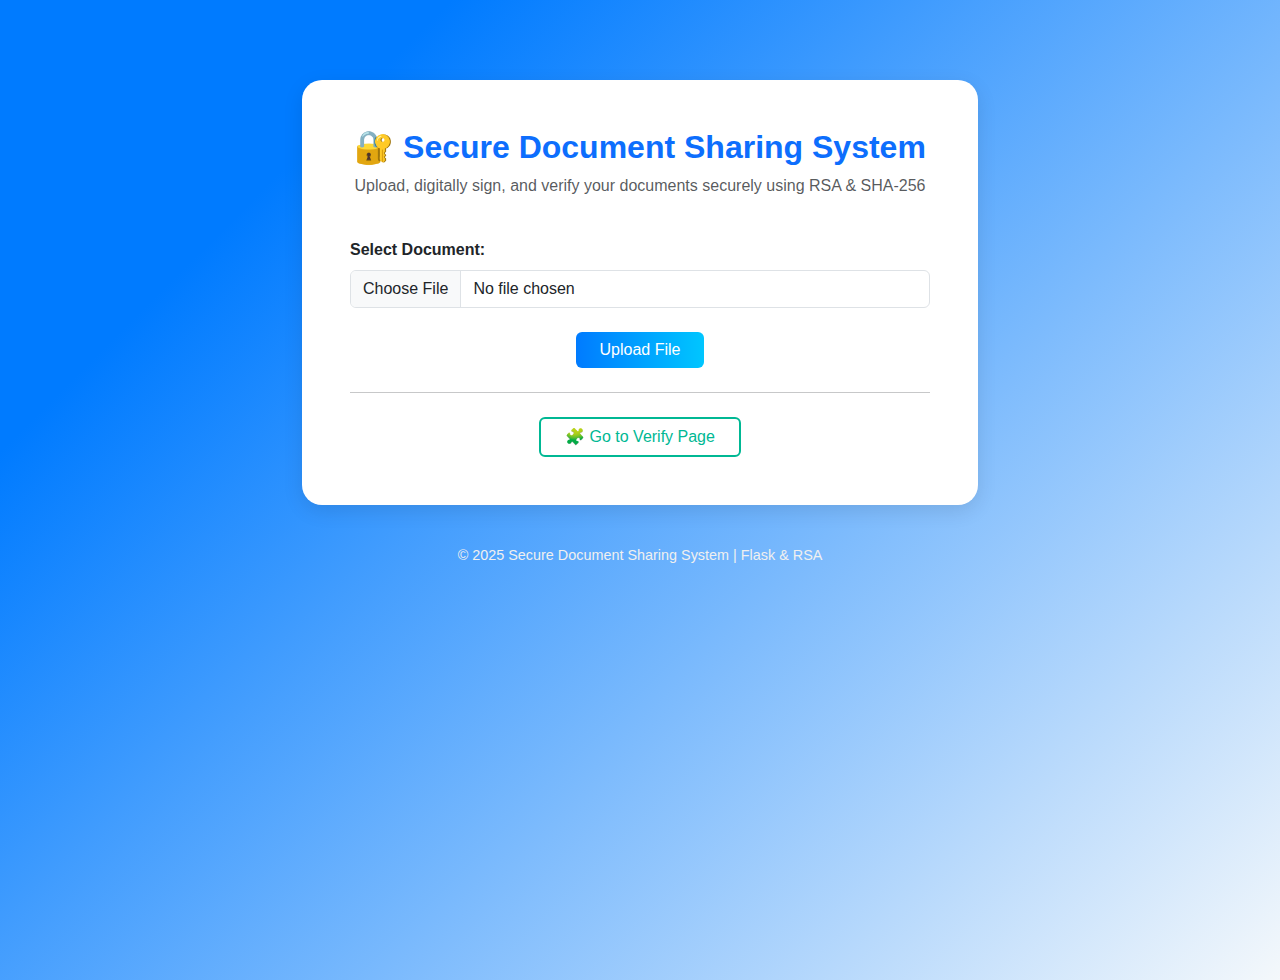
<file: templates/index.html>
<!DOCTYPE html>
<html lang="en">
<head>
  <meta charset="UTF-8">
  <meta name="viewport" content="width=device-width, initial-scale=1.0">
  <title>Secure Document Sharing System</title>
  <link href="https://cdn.jsdelivr.net/npm/bootstrap@5.3.3/dist/css/bootstrap.min.css" rel="stylesheet">
  <style>
    body {
      background: linear-gradient(135deg, #007bff 20%, #f4f8fb 100%);
      font-family: 'Segoe UI', Tahoma, Geneva, Verdana, sans-serif;
      color: #333;
      min-height: 100vh;
    }
    .container {
      max-width: 700px;
      margin-top: 80px;
    }
    .card {
      border-radius: 20px;
      box-shadow: 0 6px 20px rgba(0,0,0,0.1);
      border: none;
    }
    .btn-primary {
      background: linear-gradient(90deg, #007bff, #00c6ff);
      border: none;
    }
    .btn-outline-success {
      border: 2px solid #00b894;
      color: #00b894;
    }
    .btn-outline-success:hover {
      background-color: #00b894;
      color: #fff;
    }
    .footer {
      text-align: center;
      margin-top: 40px;
      color: #f0f0f0;
      font-size: 0.9rem;
    }
  </style>
</head>
<body>

<div class="container">
  <div class="card p-5">
    <div class="text-center mb-4">
      <h2 class="text-primary fw-bold">🔐 Secure Document Sharing System</h2>
      <p class="text-muted">Upload, digitally sign, and verify your documents securely using RSA & SHA-256</p>
    </div>

    <form action="/upload" method="post" enctype="multipart/form-data">
      <div class="mb-3">
        <label for="file" class="form-label fw-semibold">Select Document:</label>
        <input type="file" name="file" id="file" class="form-control" required>
      </div>

      <div class="text-center mt-4">
        <button type="submit" class="btn btn-primary px-4">Upload File</button>
      </div>
    </form>

    <hr class="my-4">
    <div class="text-center">
      <a href="/verify" class="btn btn-outline-success px-4">🧩 Go to Verify Page</a>
    </div>
  </div>

  <div class="footer">
    © 2025 Secure Document Sharing System | Flask & RSA
  </div>
</div>

</body>
</html>
</file>
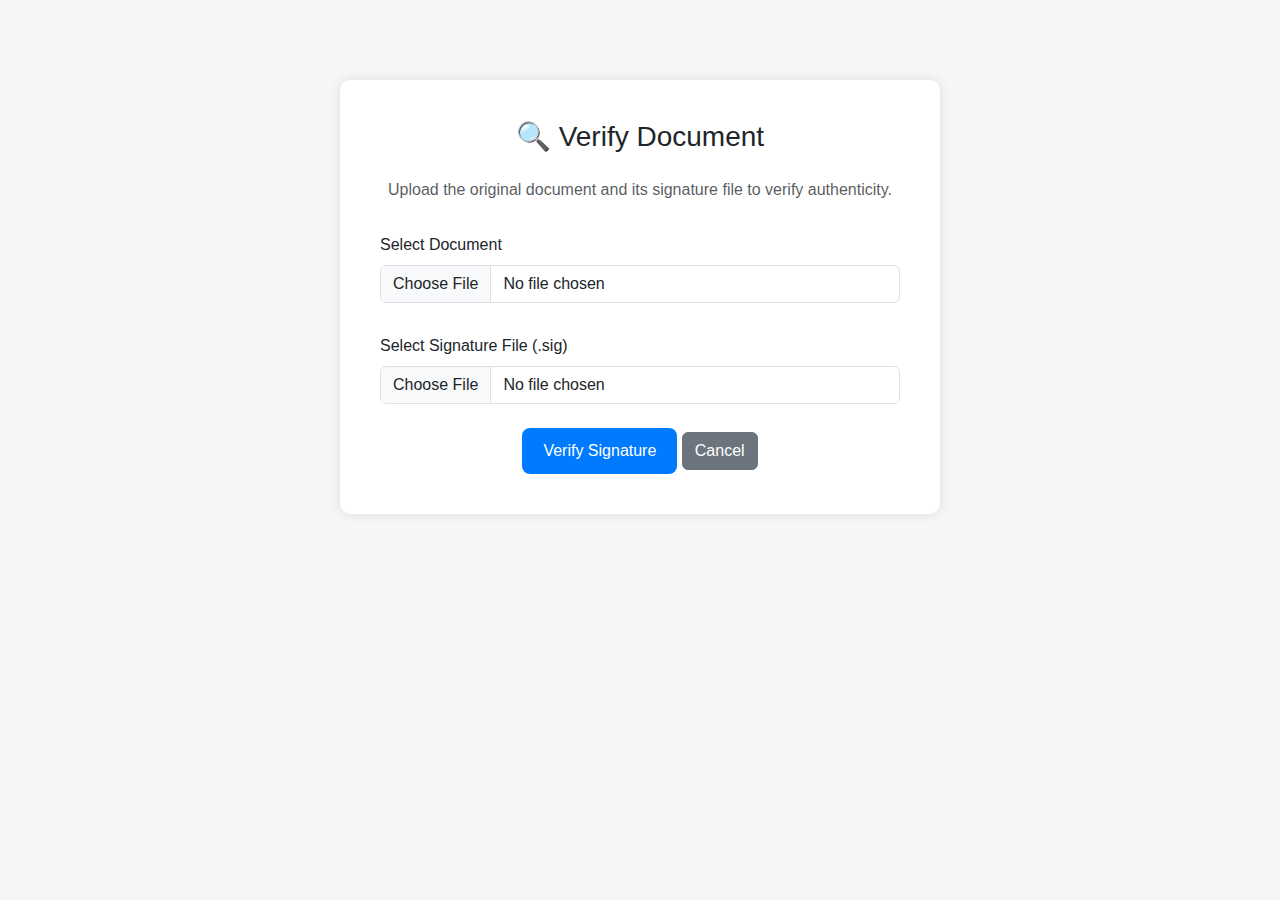
<file: templates/verify.html>
<!DOCTYPE html>
<html lang="en">
<head>
  <meta charset="UTF-8">
  <meta name="viewport" content="width=device-width, initial-scale=1.0">
  <title>Verify Document - Secure Document Sharing</title>
  <link href="https://cdn.jsdelivr.net/npm/bootstrap@5.3.3/dist/css/bootstrap.min.css" rel="stylesheet">
  <style>
    body {
      background-color: #f4f6f8;
      font-family: 'Segoe UI', Tahoma, Geneva, Verdana, sans-serif;
    }
    .container {
      max-width: 600px;
      margin-top: 80px;
      background: white;
      padding: 40px;
      border-radius: 10px;
      box-shadow: 0 0 12px rgba(0,0,0,0.1);
    }
    .btn-custom {
      background-color: #007bff;
      color: white;
      border-radius: 8px;
      padding: 10px 20px;
    }
    .btn-custom:hover {
      background-color: #0056b3;
      color: white;
    }
    .form-label {
      font-weight: 500;
      margin-top: 15px;
    }
  </style>
</head>
<body>

  <div class="container">
    <h3 class="text-center mb-4">🔍 Verify Document</h3>
    <p class="text-muted text-center">Upload the original document and its signature file to verify authenticity.</p>

    <form action="/verify" method="POST" enctype="multipart/form-data">
      <div class="mb-3">
        <label for="file" class="form-label">Select Document</label>
        <input type="file" name="file" class="form-control" id="file" required>
      </div>

      <div class="mb-3">
        <label for="signature" class="form-label">Select Signature File (.sig)</label>
        <input type="file" name="signature" class="form-control" id="signature" required>
      </div>

      <div class="text-center mt-4">
        <button type="submit" class="btn btn-custom">Verify Signature</button>
        <a href="/" class="btn btn-secondary">Cancel</a>
      </div>
    </form>
  </div>

</body>
</html>
</file>
